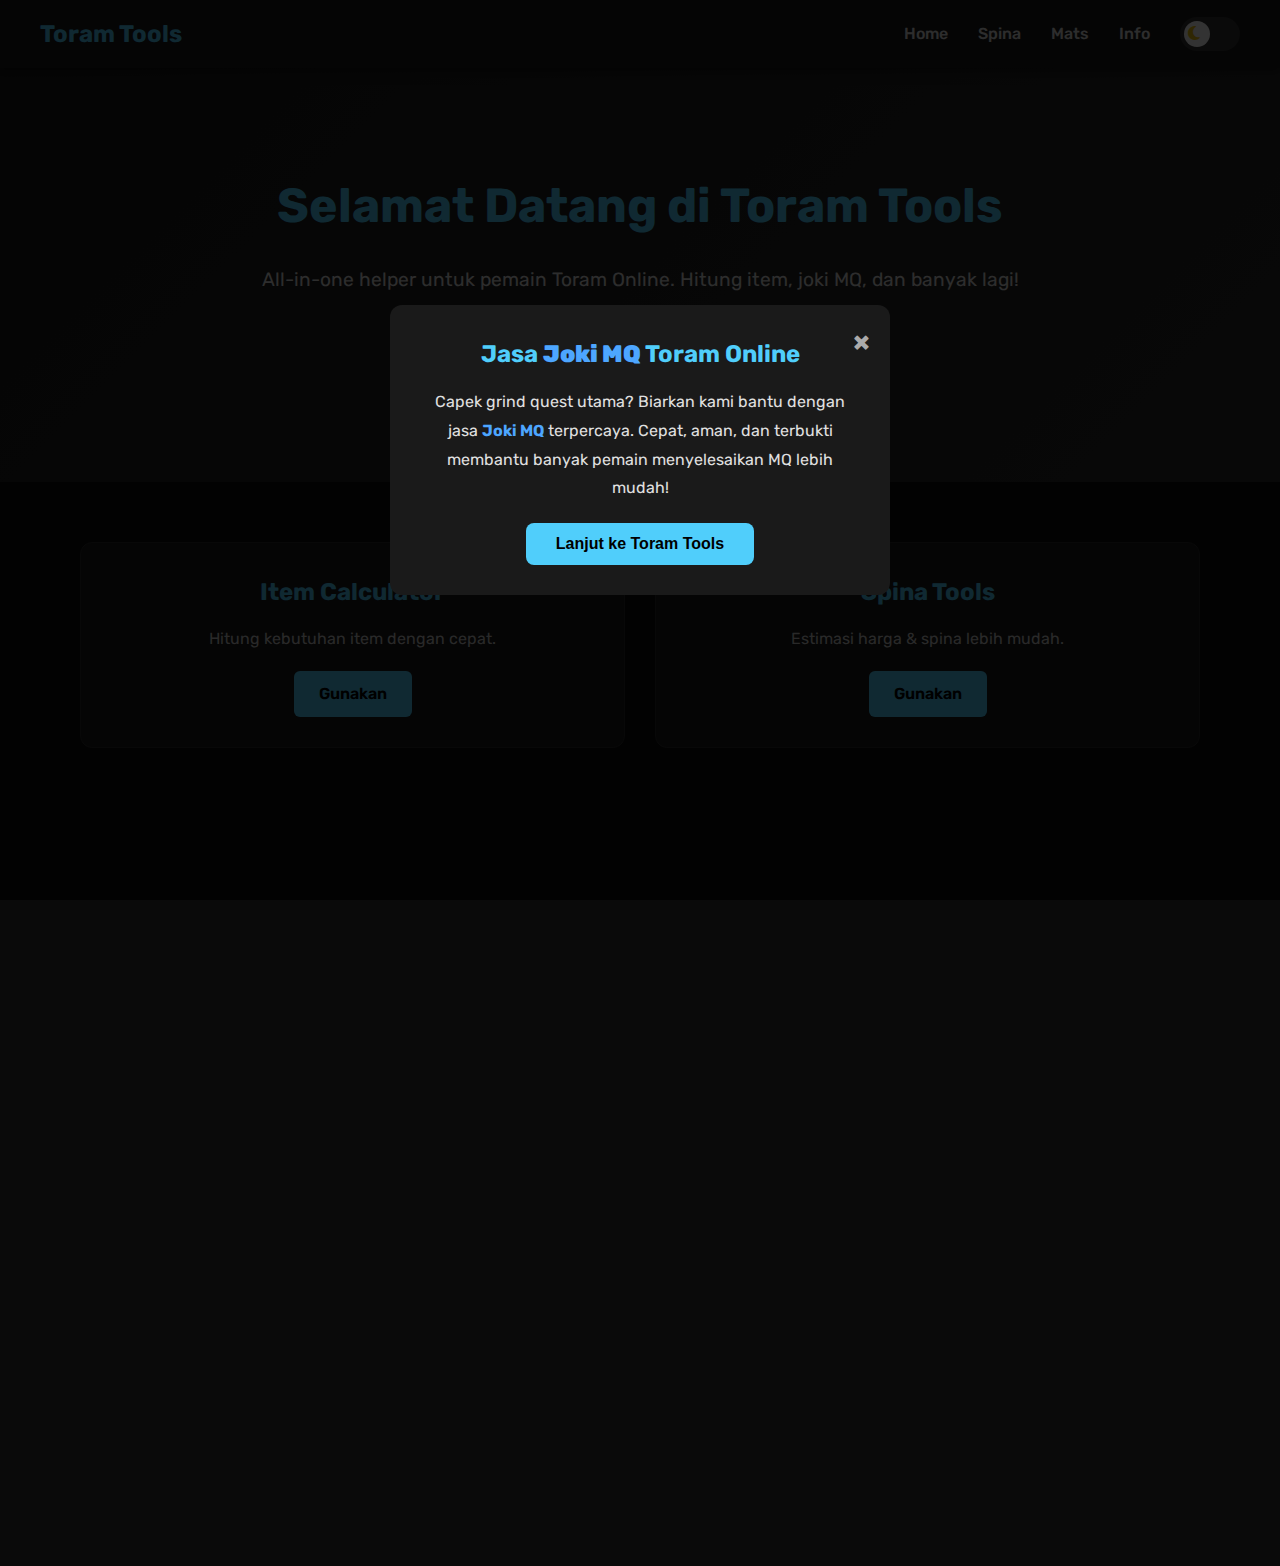
<file: index.html>
<!DOCTYPE html>
<html lang="id">
<head>
  <meta charset="UTF-8">
  <meta name="viewport" content="width=device-width, initial-scale=1.0">
  <title>Toram Tools - Homepage</title>
  <link rel="stylesheet" href="https://cdnjs.cloudflare.com/ajax/libs/font-awesome/6.5.0/css/all.min.css">
  <style>
    * {
      margin: 0;
      padding: 0;
      box-sizing: border-box;
    }

    body {
      font-family: 'Rubik', 'Segoe UI', sans-serif;
      background-color: #0a0a0a;
      color: #e0e0e0;
      transition: background-color 0.4s, color 0.4s;
      line-height: 1.6;
    }

    body.light-mode {
      background-color: #f5f5f5;
      color: #222;
    }

    /* Toggle Switch */
    .theme-toggle {
      display: flex;
      align-items: center;
    }

    .switch {
      position: relative;
      display: inline-block;
      width: 60px;
      height: 34px;
    }

    .switch input {
      opacity: 0;
      width: 0;
      height: 0;
    }

    .slider {
      position: absolute;
      cursor: pointer;
      top: 0;
      left: 0;
      right: 0;
      bottom: 0;
      background-color: #333;
      transition: 0.4s;
      border-radius: 34px;
    }

    .slider:before {
      position: absolute;
      content: "";
      height: 26px;
      width: 26px;
      left: 4px;
      bottom: 4px;
      background-color: white;
      transition: 0.4s;
      border-radius: 50%;
    }

    input:checked + .slider {
      background-color: #50cefb;
    }

    input:checked + .slider:before {
      transform: translateX(26px);
    }

    .slider i {
      position: absolute;
      top: 8px;
      font-size: 16px;
      transition: 0.4s;
    }

    .slider .fa-moon {
      left: 8px;
      color: #f1c40f;
    }

    .slider .fa-sun {
      right: 8px;
      color: #f39c12;
      opacity: 0;
    }

    input:checked + .slider .fa-moon {
      opacity: 0;
    }

    input:checked + .slider .fa-sun {
      opacity: 1;
    }

    /* Popup */
    .popup {
      display: flex;
      position: fixed;
      z-index: 999;
      left: 0;
      top: 0;
      width: 100%;
      height: 100%;
      background-color: rgba(0,0,0,0.8);
      justify-content: center;
      align-items: center;
    }

    .popup-content {
      background-color: #1a1a1a;
      padding: 30px;
      border-radius: 12px;
      max-width: 500px;
      text-align: center;
      position: relative;
      animation: slideDown 0.5s ease;
    }

    body.light-mode .popup-content {
      background-color: #fff;
      color: #222;
    }

    @keyframes slideDown {
      from { opacity: 0; transform: translateY(-50px); }
      to { opacity: 1; transform: translateY(0); }
    }

    .popup-content h2 {
      margin-bottom: 15px;
      color: #50cefb;
    }

    .popup-content p {
      margin-bottom: 20px;
      line-height: 1.8;
    }

    .close {
      position: absolute;
      top: 15px;
      right: 20px;
      font-size: 28px;
      font-weight: bold;
      color: #aaa;
      cursor: pointer;
      transition: 0.3s;
    }

    .close:hover {
      color: #fff;
    }

    body.light-mode .close:hover {
      color: #000;
    }

    .popup-content button {
      padding: 12px 30px;
      background-color: #50cefb;
      color: #000;
      border: none;
      border-radius: 8px;
      cursor: pointer;
      font-size: 1rem;
      font-weight: 600;
      transition: 0.3s;
    }

    .popup-content button:hover {
      background-color: #41b2fb;
    }

    /* Navbar */
    nav {
      background-color: #1a1a1a;
      padding: 15px 40px;
      display: flex;
      justify-content: space-between;
      align-items: center;
      box-shadow: 0 2px 10px rgba(0,0,0,0.5);
      position: relative;
    }

    body.light-mode nav {
      background-color: #fff;
      box-shadow: 0 2px 10px rgba(0,0,0,0.1);
    }

    nav .logo {
      font-size: 1.5rem;
      font-weight: bold;
      color: #50cefb;
    }

    .nav-right {
      display: flex;
      align-items: center;
      gap: 30px;
    }

    /* Hamburger Menu */
    .hamburger {
      display: none;
      flex-direction: column;
      cursor: pointer;
      gap: 5px;
    }

    .hamburger span {
      width: 25px;
      height: 3px;
      background-color: #50cefb;
      transition: 0.3s;
      border-radius: 2px;
    }

    nav ul {
      list-style: none;
      display: flex;
      gap: 30px;
    }

    nav ul li a {
      text-decoration: none;
      color: #e0e0e0;
      font-weight: 500;
      transition: 0.3s;
    }

    body.light-mode nav ul li a {
      color: #222;
    }

    nav ul li a:hover {
      color: #50cefb;
    }

    /* Hero */
    .hero {
      text-align: center;
      padding: 100px 20px;
      background: linear-gradient(135deg, #1a1a1a 0%, #2a2a2a 100%);
    }

    body.light-mode .hero {
      background: linear-gradient(135deg, #e3f2fd 0%, #bbdefb 100%);
    }

    .hero h1 {
      font-size: 3rem;
      margin-bottom: 20px;
      color: #50cefb;
      animation: fadeInUp 0.8s ease;
    }

    .hero p {
      font-size: 1.2rem;
      margin-bottom: 30px;
      animation: fadeInUp 1s ease;
    }

    .hero a {
      padding: 15px 40px;
      background-color: #50cefb;
      color: #000;
      text-decoration: none;
      border-radius: 8px;
      font-weight: 600;
      transition: 0.3s;
      display: inline-block;
      animation: fadeInUp 1.2s ease;
    }

    .hero a:hover {
      background-color: #41b2fb;
      transform: translateY(-3px);
    }

    @keyframes fadeInUp {
      from { opacity: 0; transform: translateY(30px); }
      to { opacity: 1; transform: translateY(0); }
    }

    /* Features */
    .features {
      display: grid;
      grid-template-columns: repeat(auto-fit, minmax(280px, 1fr));
      gap: 30px;
      padding: 60px 40px;
      max-width: 1200px;
      margin: auto;
    }

    .card {
      background-color: #1a1a1a;
      padding: 30px;
      border-radius: 12px;
      text-align: center;
      transition: 0.4s;
      opacity: 0;
      transform: translateY(30px);
      border: 1px solid #2a2a2a;
    }

    body.light-mode .card {
      background-color: #fff;
      border: 1px solid #ddd;
      box-shadow: 0 4px 15px rgba(0,0,0,0.1);
    }

    .card.active {
      opacity: 1;
      transform: translateY(0);
    }

    .card:hover {
      transform: translateY(-10px);
      box-shadow: 0 10px 30px rgba(80, 206, 251, 0.3);
    }

    .card h3 {
      color: #50cefb;
      margin-bottom: 15px;
      font-size: 1.5rem;
    }

    .card p {
      margin-bottom: 20px;
      color: #ccc;
    }

    body.light-mode .card p {
      color: #555;
    }

    .card a {
      padding: 10px 25px;
      background-color: #50cefb;
      color: #000;
      text-decoration: none;
      border-radius: 6px;
      font-weight: 600;
      transition: 0.3s;
      display: inline-block;
    }

    .card a:hover {
      background-color: #41b2fb;
    }

    /* Panduan */
    .panduan {
      background-color: #1a1a1a;
      padding: 50px 40px;
      text-align: center;
      margin: 40px auto;
      max-width: 1200px;
      border-radius: 12px;
      opacity: 0;
      transform: translateY(30px);
      transition: 0.6s;
    }

    body.light-mode .panduan {
      background-color: #fff;
      box-shadow: 0 4px 15px rgba(0,0,0,0.1);
    }

    .panduan.active {
      opacity: 1;
      transform: translateY(0);
    }

    .panduan h2 {
      color: #50cefb;
      margin-bottom: 15px;
      font-size: 2rem;
    }

    .panduan p {
      font-size: 1.1rem;
      color: #ccc;
    }

    body.light-mode .panduan p {
      color: #555;
    }

    /* About */
    .about {
      padding: 60px 40px;
      max-width: 1200px;
      margin: auto;
      text-align: center;
      opacity: 0;
      transform: translateY(30px);
      transition: 0.6s;
    }

    .about.active {
      opacity: 1;
      transform: translateY(0);
    }

    .about h2 {
      color: #50cefb;
      margin-bottom: 20px;
      font-size: 2rem;
    }

    .about p {
      font-size: 1.1rem;
      line-height: 1.8;
      color: #ccc;
    }

    body.light-mode .about p {
      color: #555;
    }

    /* Footer */
    footer {
      background-color: #1a1a1a;
      padding: 30px 40px;
      text-align: center;
      margin-top: 60px;
      opacity: 0;
      transform: translateY(30px);
      transition: 0.6s;
    }

    body.light-mode footer {
      background-color: #fff;
      border-top: 1px solid #ddd;
    }

    footer.active {
      opacity: 1;
      transform: translateY(0);
    }

    footer p {
      margin-bottom: 15px;
      color: #ccc;
    }

    body.light-mode footer p {
      color: #555;
    }

    .socials {
      display: flex;
      gap: 20px;
      justify-content: center;
    }

    .socials a {
      color: #50cefb;
      font-size: 1.5rem;
      transition: 0.3s;
    }

    .socials a:hover {
      color: #41b2fb;
      transform: scale(1.2);
    }

    /* Responsive */
    @media (max-width: 768px) {
      .nav-right {
        gap: 15px;
      }

      .hamburger {
        display: flex;
      }

      nav ul {
        position: fixed;
        top: 65px;
        right: 10px;
        background-color: #1a1a1a;
        flex-direction: column;
        width: 200px;
        padding: 20px;
        gap: 15px;
        box-shadow: 0 4px 10px rgba(0,0,0,0.5);
        border-radius: 8px;
        transform: translateX(120%);
        transition: transform 0.3s ease;
        z-index: 998;
      }

      body.light-mode nav ul {
        background-color: #fff;
        box-shadow: 0 4px 10px rgba(0,0,0,0.1);
      }

      nav ul.active {
        transform: translateX(0);
      }

      .hamburger.active span:nth-child(1) {
        transform: rotate(45deg) translate(8px, 8px);
      }

      .hamburger.active span:nth-child(2) {
        opacity: 0;
      }

      .hamburger.active span:nth-child(3) {
        transform: rotate(-45deg) translate(8px, -8px);
      }

      .hero h1 {
        font-size: 2rem;
      }

      .hero p {
        font-size: 1rem;
      }

      .features {
        padding: 40px 20px;
      }
    }
  </style>
  <link href="https://fonts.googleapis.com/css2?family=Rubik:wght@400;500;600&display=swap" rel="stylesheet">
</head>
<body>

  <!-- Popup iklan -->
  <div class="popup" id="popup">
    <div class="popup-content">
      <span class="close" onclick="closePopup()">&times;</span>
      <h2>Jasa <b><a href="joki.html" style="color:#4da6ff; text-decoration:none;">Joki MQ</a></b> Toram Online</h2>
      <p>
        Capek grind quest utama? Biarkan kami bantu dengan jasa 
        <b><a href="joki.html" style="color:#4da6ff; text-decoration:none;">Joki MQ</a></b> terpercaya. Cepat, aman, dan terbukti membantu 
        banyak pemain menyelesaikan MQ lebih mudah!
      </p>
      <button onclick="closePopup()">Lanjut ke Toram Tools</button>
    </div>
  </div>

  <!-- Navbar -->
  <nav>
    <div class="logo">Toram Tools</div>
    <div class="nav-right">
      <ul id="navMenu">
        <li><a href="index.html">Home</a></li>
        <li><a href="spina.html">Spina</a></li>
        <li><a href="mats.html">Mats</a></li>
        <li><a href="ingfo.html">Info</a></li>
      </ul>
      <div class="theme-toggle">
        <label class="switch">
          <input type="checkbox" id="themeToggle">
          <span class="slider">
            <i class="fas fa-moon"></i>
            <i class="fas fa-sun"></i>
          </span>
        </label>
      </div>
      <div class="hamburger" id="hamburger">
        <span></span>
        <span></span>
        <span></span>
      </div>
    </div>
  </nav>

  <!-- Hero -->
  <section class="hero">
    <h1>Selamat Datang di Toram Tools</h1>
    <p>All-in-one helper untuk pemain Toram Online. Hitung item, joki MQ, dan banyak lagi!</p>
    <a href="spina.html">Mulai Sekarang</a>
  </section>

  <!-- Features -->
  <section class="features">
    <div class="card">
      <h3>Item Calculator</h3>
      <p>Hitung kebutuhan item dengan cepat.</p>
      <a href="mats.html">Gunakan</a>
    </div>
    <div class="card">
      <h3>Spina Tools</h3>
      <p>Estimasi harga & spina lebih mudah.</p>
      <a href="spina.html">Gunakan</a>
    </div>
  </section>

  <!-- Panduan Lengkap -->
  <section class="panduan">
    <h2>Panduan Lengkap</h2>
    <p>Temukan panduan lengkap tentang bahan MQ, buff, dan leveling guide di halaman <a href="panduan.html" style="color:#4da6ff;">Panduan Lengkap</a>.</p>
  </section>

  <!-- About -->
  <section class="about">
    <h2>Tentang Project</h2>
    <p>
      Toram Tools dibuat untuk memudahkan para pemain Toram Online 
      dalam menghitung item, mengelola quest, hingga membantu kebutuhan spina.
    </p>
  </section>

  <!-- Footer -->
  <footer>
    <p>&copy; 2025 Toram Tools. All rights reserved. | Developed by Zura</p>
    <div class="socials">
       <a href="https://www.instagram.com/zuraofc_?igsh=MXhkdHh0Z2MwMmE1ag==" title="Instagram"><i class="fab fa-instagram"></i></a>
        <a href="https://whatsapp.com/channel/0029VaFqhZ06GcGB1H7hYr2F" target="_blank" title="WhatsApp"><i class="fab fa-whatsapp"></i></a>
        <a href="https://youtube.com/@zuraofc?si=9QGtDrjD6popstUE" title="YouTube"><i class="fab fa-youtube"></i></a>
    </div>
  </footer>

  <script>
    // Theme Toggle
    const themeToggle = document.getElementById('themeToggle');
    const body = document.body;

    // Load saved theme
    const savedTheme = localStorage.getItem('theme') || 'dark';
    if (savedTheme === 'light') {
      body.classList.add('light-mode');
      themeToggle.checked = true;
    }

    // Toggle theme
    themeToggle.addEventListener('change', () => {
      if (themeToggle.checked) {
        body.classList.add('light-mode');
        localStorage.setItem('theme', 'light');
      } else {
        body.classList.remove('light-mode');
        localStorage.setItem('theme', 'dark');
      }
    });

    // Hamburger Menu
    const hamburger = document.getElementById('hamburger');
    const navMenu = document.getElementById('navMenu');

    hamburger.addEventListener('click', () => {
      hamburger.classList.toggle('active');
      navMenu.classList.toggle('active');
    });

    // Close menu when clicking menu item
    document.querySelectorAll('#navMenu a').forEach(link => {
      link.addEventListener('click', () => {
        hamburger.classList.remove('active');
        navMenu.classList.remove('active');
      });
    });

    // Close popup
    function closePopup() {
      document.getElementById("popup").style.display = "none";
    }

    // Scroll reveal
    const revealElements = document.querySelectorAll(".card, .about, footer, .hero, .panduan");
    const observer = new IntersectionObserver((entries) => {
      entries.forEach(entry => {
        if(entry.isIntersecting) entry.target.classList.add("active");
      });
    }, {threshold:0.2});
    revealElements.forEach(el => observer.observe(el));
  </script>

</body>
  </html>
</file>
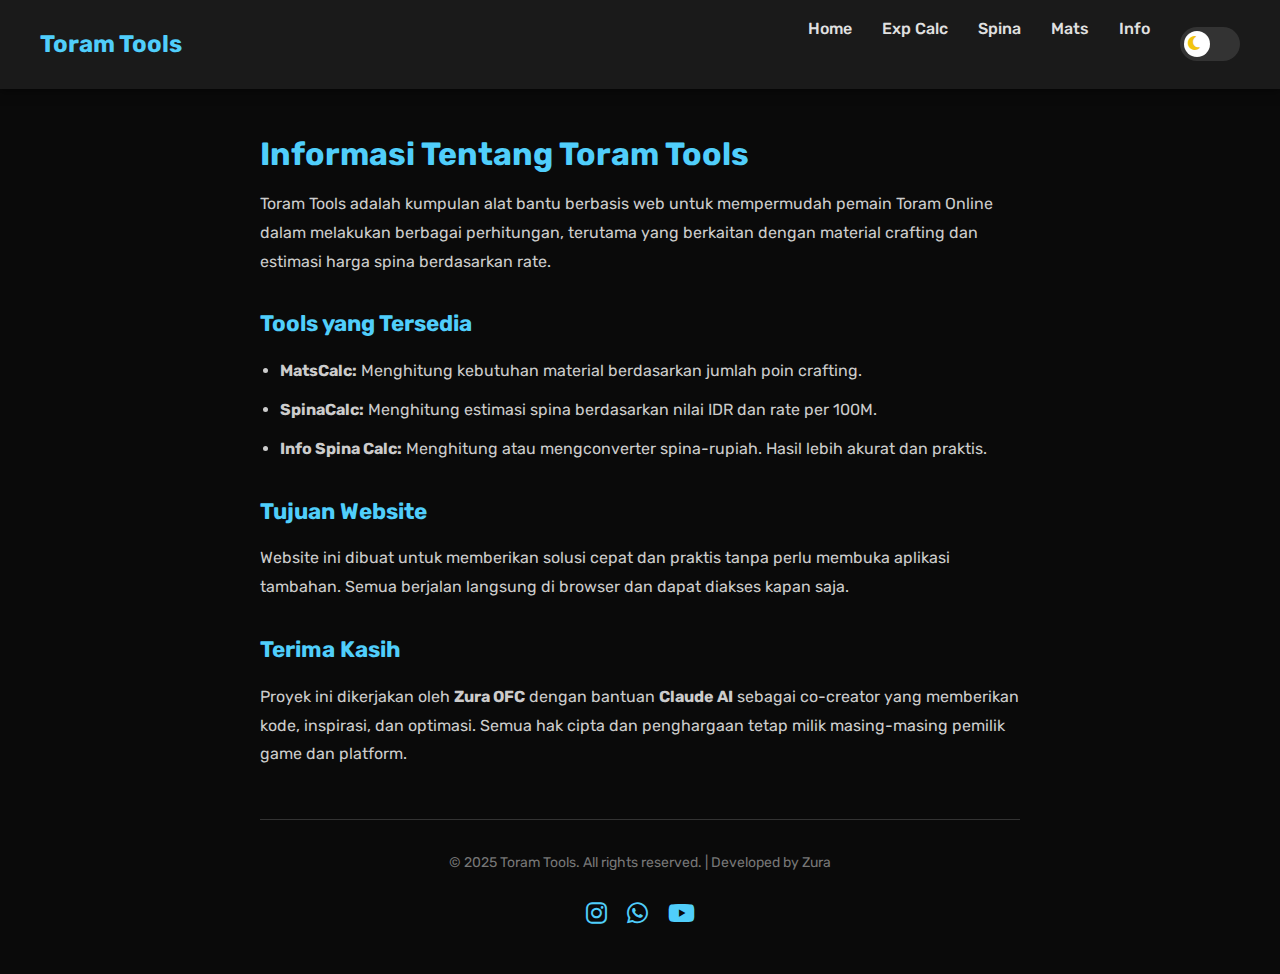
<file: info.html>
<!DOCTYPE html>
<html lang="id">
<head>
  <meta charset="UTF-8" />
  <meta name="viewport" content="width=device-width, initial-scale=1.0" />
  <title>Info - Toram Tools</title>
  <link rel="stylesheet" href="https://cdnjs.cloudflare.com/ajax/libs/font-awesome/6.5.0/css/all.min.css">
  <link href="https://fonts.googleapis.com/css2?family=Rubik:wght@400;500;600&display=swap" rel="stylesheet">
  <style>
    * {
      margin: 0;
      padding: 0;
      box-sizing: border-box;
    }

    body {
      font-family: 'Rubik', 'Segoe UI', sans-serif;
      background-color: #0a0a0a;
      color: #e0e0e0;
      transition: background-color 0.4s, color 0.4s;
      line-height: 1.6;
    }

    body.light-mode {
      background-color: #f5f5f5;
      color: #222;
    }

    /* Navbar */
    nav {
      background-color: #1a1a1a;
      padding: 15px 40px;
      display: flex;
      justify-content: space-between;
      align-items: center;
      box-shadow: 0 2px 10px rgba(0,0,0,0.5);
      position: relative;
    }

    body.light-mode nav {
      background-color: #fff;
      box-shadow: 0 2px 10px rgba(0,0,0,0.1);
    }

    nav .logo {
      font-size: 1.5rem;
      font-weight: bold;
      color: #50cefb;
    }

    .nav-right {
      display: flex;
      align-items: center;
      gap: 30px;
    }

    /* Toggle Switch */
    .theme-toggle {
      display: flex;
      align-items: center;
    }

    .switch {
      position: relative;
      display: inline-block;
      width: 60px;
      height: 34px;
    }

    .switch input {
      opacity: 0;
      width: 0;
      height: 0;
    }

    .slider {
      position: absolute;
      cursor: pointer;
      top: 0;
      left: 0;
      right: 0;
      bottom: 0;
      background-color: #333;
      transition: 0.4s;
      border-radius: 34px;
    }

    .slider:before {
      position: absolute;
      content: "";
      height: 26px;
      width: 26px;
      left: 4px;
      bottom: 4px;
      background-color: white;
      transition: 0.4s;
      border-radius: 50%;
    }

    input:checked + .slider {
      background-color: #50cefb;
    }

    input:checked + .slider:before {
      transform: translateX(26px);
    }

    .slider i {
      position: absolute;
      top: 8px;
      font-size: 16px;
      transition: 0.4s;
    }

    .slider .fa-moon {
      left: 8px;
      color: #f1c40f;
    }

    .slider .fa-sun {
      right: 8px;
      color: #f39c12;
      opacity: 0;
    }

    input:checked + .slider .fa-moon {
      opacity: 0;
    }

    input:checked + .slider .fa-sun {
      opacity: 1;
    }

    /* Hamburger Menu */
    .hamburger {
      display: none;
      flex-direction: column;
      cursor: pointer;
      gap: 5px;
    }

    .hamburger span {
      width: 25px;
      height: 3px;
      background-color: #50cefb;
      transition: 0.3s;
      border-radius: 2px;
    }

    nav ul {
      list-style: none;
      display: flex;
      gap: 30px;
    }

    nav ul li a {
      text-decoration: none;
      color: #e0e0e0;
      font-weight: 500;
      transition: 0.3s;
    }

    body.light-mode nav ul li a {
      color: #222;
    }

    nav ul li a:hover {
      color: #50cefb;
    }

    /* Container */
    .container {
      max-width: 800px;
      margin: 0 auto;
      padding: 40px 20px;
      animation: fadeSlideUp 0.7s ease-out;
    }

    h1 {
      font-size: 2rem;
      color: #50cefb;
      margin-bottom: 10px;
    }

    h2 {
      font-size: 1.4rem;
      margin-top: 30px;
      color: #50cefb;
      margin-bottom: 15px;
    }

    body.light-mode h2 {
      color: #0288d1;
    }

    p {
      color: #ccc;
      line-height: 1.8;
      margin-bottom: 15px;
    }

    body.light-mode p {
      color: #555;
    }

    ul {
      padding-left: 20px;
      margin-bottom: 20px;
    }

    li {
      margin-bottom: 10px;
      color: #ccc;
      line-height: 1.8;
    }

    body.light-mode li {
      color: #555;
    }

    .credit {
      margin-top: 50px;
      padding-top: 30px;
      border-top: 1px solid #333;
      font-size: 14px;
      color: #777;
      text-align: center;
    }

    body.light-mode .credit {
      border-top: 1px solid #ddd;
    }

    .credit p {
      margin-bottom: 15px;
      color: #777;
    }

    .credit a {
      color: #50cefb;
      text-decoration: none;
      transition: 0.3s;
    }

    .credit a:hover {
      color: #41b2fb;
    }

    .socials {
      display: flex;
      gap: 20px;
      justify-content: center;
      margin-top: 20px;
    }

    .socials a {
      color: #50cefb;
      font-size: 1.5rem;
      transition: 0.3s;
    }

    .socials a:hover {
      color: #41b2fb;
      transform: scale(1.2);
    }

    @keyframes fadeSlideUp {
      from {
        opacity: 0;
        transform: translateY(20px);
      }
      to {
        opacity: 1;
        transform: translateY(0);
      }
    }

    /* Responsive */
    @media (max-width: 768px) {
      .nav-right {
        gap: 15px;
      }

      .hamburger {
        display: flex;
      }

      nav ul {
        position: fixed;
        top: 65px;
        right: 10px;
        background-color: #1a1a1a;
        flex-direction: column;
        width: 200px;
        padding: 20px;
        gap: 15px;
        box-shadow: 0 4px 10px rgba(0,0,0,0.5);
        border-radius: 8px;
        transform: translateX(120%);
        transition: transform 0.3s ease;
        z-index: 998;
      }

      body.light-mode nav ul {
        background-color: #fff;
        box-shadow: 0 4px 10px rgba(0,0,0,0.1);
      }

      nav ul.active {
        transform: translateX(0);
      }

      .hamburger.active span:nth-child(1) {
        transform: rotate(45deg) translate(8px, 8px);
      }

      .hamburger.active span:nth-child(2) {
        opacity: 0;
      }

      .hamburger.active span:nth-child(3) {
        transform: rotate(-45deg) translate(8px, -8px);
      }

      h1 {
        font-size: 1.6rem;
      }

      .container {
        padding: 30px 15px;
      }
    }
  </style>
</head>
<body>

  <!-- Navbar -->
  <nav>
    <div class="logo">Toram Tools</div>
    <div class="nav-right">
      <ul id="navMenu">
        <li><a href="index.html">Home</a></li>
        <li><a href="xp.html">Exp Calc</a></li>
        <li><a href="spina.html">Spina</a></li>
        <li><a href="mats.html">Mats</a></li>
        <li><a href="info.html">Info</a></li>
      </ul>
      <div class="theme-toggle">
        <label class="switch">
          <input type="checkbox" id="themeToggle">
          <span class="slider">
            <i class="fas fa-moon"></i>
            <i class="fas fa-sun"></i>
          </span>
        </label>
      </div>
      <div class="hamburger" id="hamburger">
        <span></span>
        <span></span>
        <span></span>
      </div>
    </div>
  </nav>

  <!-- Content -->
  <div class="container">
    <h1>Informasi Tentang Toram Tools</h1>
    <p>
      Toram Tools adalah kumpulan alat bantu berbasis web untuk mempermudah pemain Toram Online dalam melakukan berbagai perhitungan, terutama yang berkaitan dengan material crafting dan estimasi harga spina berdasarkan rate.
    </p>

    <h2 id="tools">Tools yang Tersedia</h2>
    <ul>
      <li><strong>MatsCalc:</strong> Menghitung kebutuhan material berdasarkan jumlah poin crafting.</li>
      <li><strong>SpinaCalc:</strong> Menghitung estimasi spina berdasarkan nilai IDR dan rate per 100M.</li>
      <li><strong>Info Spina Calc:</strong> Menghitung atau mengconverter spina-rupiah. Hasil lebih akurat dan praktis.</li>
    </ul>

    <h2>Tujuan Website</h2>
    <p>
      Website ini dibuat untuk memberikan solusi cepat dan praktis tanpa perlu membuka aplikasi tambahan. Semua berjalan langsung di browser dan dapat diakses kapan saja.
    </p>

    <h2>Terima Kasih</h2>
    <p>
      Proyek ini dikerjakan oleh <strong>Zura OFC</strong> dengan bantuan <strong>Claude AI</strong> sebagai co-creator yang memberikan kode, inspirasi, dan optimasi. Semua hak cipta dan penghargaan tetap milik masing-masing pemilik game dan platform.
    </p>

    <div class="credit">
      <p>&copy; 2025 Toram Tools. All rights reserved. | Developed by Zura</p>
      <div class="socials">
        <a href="https://www.instagram.com/zuraofc_?igsh=MXhkdHh0Z2MwMmE1ag==" title="Instagram"><i class="fab fa-instagram"></i></a>
        <a href="https://whatsapp.com/channel/0029VaFqhZ06GcGB1H7hYr2F" target="_blank" title="WhatsApp"><i class="fab fa-whatsapp"></i></a>
        <a href="https://youtube.com/@zuraofc?si=9QGtDrjD6popstUE" title="YouTube"><i class="fab fa-youtube"></i></a>
      </div>
    </div>
  </div>

  <script>
    // Theme Toggle
    const themeToggle = document.getElementById('themeToggle');
    const body = document.body;

    // Load saved theme - default is dark
    const savedTheme = localStorage.getItem('theme') || 'dark';
    if (savedTheme === 'light') {
      body.classList.add('light-mode');
      themeToggle.checked = true;
    }

    // Toggle theme
    themeToggle.addEventListener('change', () => {
      if (themeToggle.checked) {
        body.classList.add('light-mode');
        localStorage.setItem('theme', 'light');
      } else {
        body.classList.remove('light-mode');
        localStorage.setItem('theme', 'dark');
      }
    });

    // Hamburger Menu
    const hamburger = document.getElementById('hamburger');
    const navMenu = document.getElementById('navMenu');

    hamburger.addEventListener('click', () => {
      hamburger.classList.toggle('active');
      navMenu.classList.toggle('active');
    });

    // Close menu when clicking menu item
    document.querySelectorAll('#navMenu a').forEach(link => {
      link.addEventListener('click', () => {
        hamburger.classList.remove('active');
        navMenu.classList.remove('active');
      });
    });
  </script>

</body>
  </html>
</file>
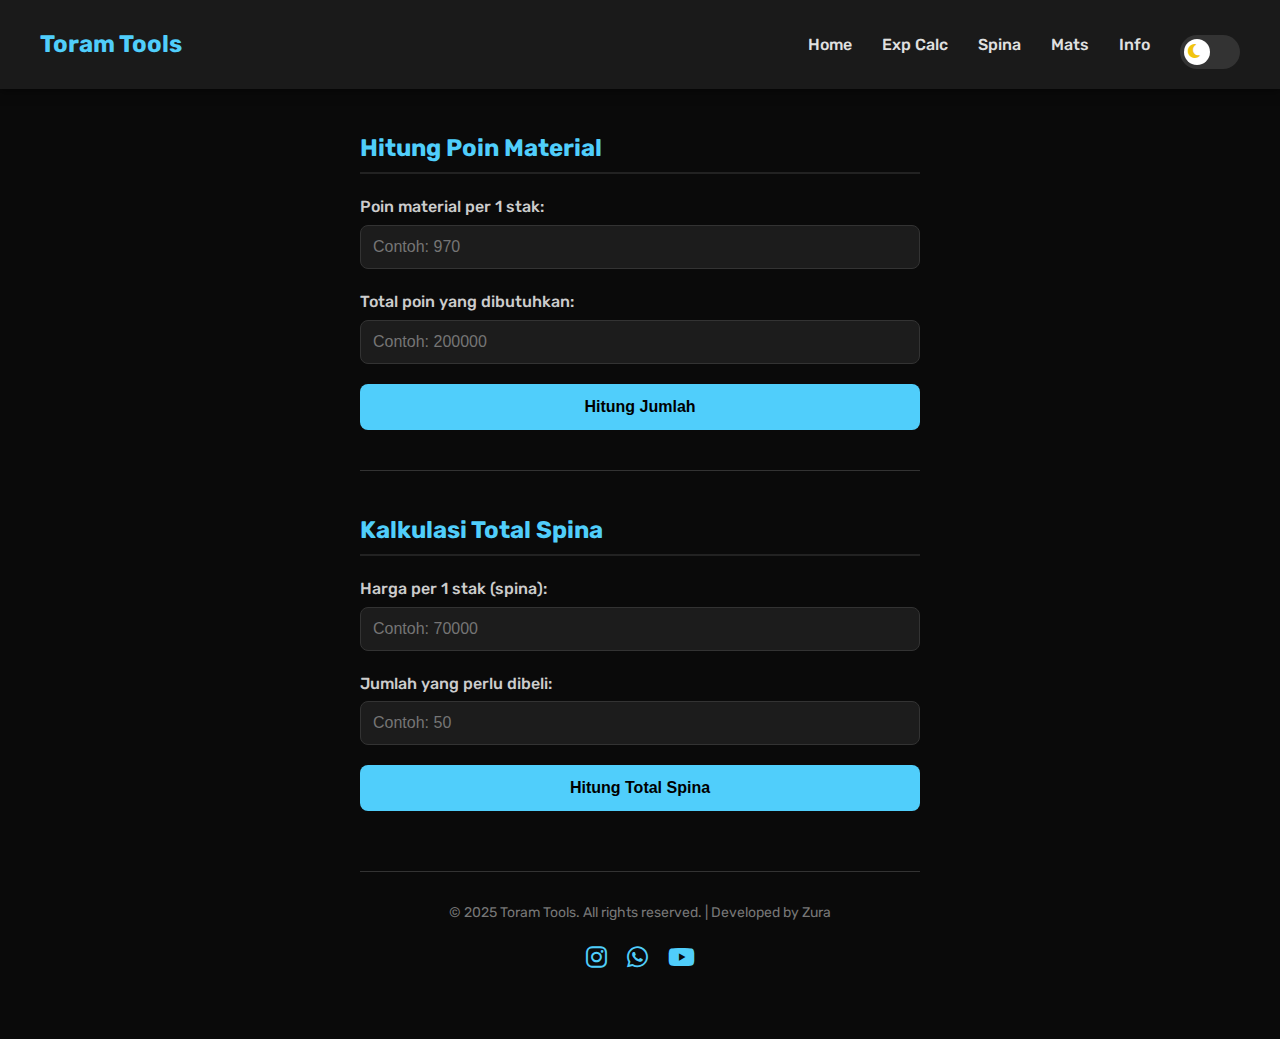
<file: mats.html>
</body>
</html>
<!DOCTYPE html>
<html lang="id">
<head>
  <meta charset="UTF-8">
  <meta name="viewport" content="width=device-width, initial-scale=1">
  <title>Item Calculator - Toram Tools</title>
  <link rel="stylesheet" href="https://cdnjs.cloudflare.com/ajax/libs/font-awesome/6.5.0/css/all.min.css">
  <link href="https://fonts.googleapis.com/css2?family=Rubik:wght@400;500;600&display=swap" rel="stylesheet">
  <style>
    * {
      margin: 0;
      padding: 0;
      box-sizing: border-box;
    }

    body {
      font-family: 'Rubik', 'Segoe UI', sans-serif;
      background-color: #0a0a0a;
      color: #e0e0e0;
      transition: background-color 0.4s, color 0.4s;
      line-height: 1.6;
    }

    body.light-mode {
      background-color: #f5f5f5;
      color: #222;
    }

    /* Navbar */
    nav {
      background-color: #1a1a1a;
      padding: 15px 40px;
      display: flex;
      justify-content: space-between;
      align-items: center;
      box-shadow: 0 2px 10px rgba(0,0,0,0.5);
      position: relative;
    }

    body.light-mode nav {
      background-color: #fff;
      box-shadow: 0 2px 10px rgba(0,0,0,0.1);
    }

    nav .logo {
      font-size: 1.5rem;
      font-weight: bold;
      color: #50cefb;
    }

    .nav-right {
      display: flex;
      align-items: center;
      gap: 30px;
    }

    /* Toggle Switch */
    .theme-toggle {
      display: flex;
      align-items: center;
    }

    .switch {
      position: relative;
      display: inline-block;
      width: 60px;
      height: 34px;
    }

    .switch input {
      opacity: 0;
      width: 0;
      height: 0;
    }

    .slider {
      position: absolute;
      cursor: pointer;
      top: 0;
      left: 0;
      right: 0;
      bottom: 0;
      background-color: #333;
      transition: 0.4s;
      border-radius: 34px;
    }

    .slider:before {
      position: absolute;
      content: "";
      height: 26px;
      width: 26px;
      left: 4px;
      bottom: 4px;
      background-color: white;
      transition: 0.4s;
      border-radius: 50%;
    }

    input:checked + .slider {
      background-color: #50cefb;
    }

    input:checked + .slider:before {
      transform: translateX(26px);
    }

    .slider i {
      position: absolute;
      top: 8px;
      font-size: 16px;
      transition: 0.4s;
    }

    .slider .fa-moon {
      left: 8px;
      color: #f1c40f;
    }

    .slider .fa-sun {
      right: 8px;
      color: #f39c12;
      opacity: 0;
    }

    input:checked + .slider .fa-moon {
      opacity: 0;
    }

    input:checked + .slider .fa-sun {
      opacity: 1;
    }

    /* Hamburger Menu */
    .hamburger {
      display: none;
      flex-direction: column;
      cursor: pointer;
      gap: 5px;
    }

    .hamburger span {
      width: 25px;
      height: 3px;
      background-color: #50cefb;
      transition: 0.3s;
      border-radius: 2px;
    }

    nav ul {
      list-style: none;
      display: flex;
      gap: 30px;
    }

    nav ul li a {
      text-decoration: none;
      color: #e0e0e0;
      font-weight: 500;
      transition: 0.3s;
    }

    body.light-mode nav ul li a {
      color: #222;
    }

    nav ul li a:hover {
      color: #50cefb;
    }

    /* Container */
    .container {
      max-width: 600px;
      margin: 40px auto;
      padding: 0 20px;
      animation: fadeSlideUp 0.7s ease-out;
    }

    @keyframes fadeSlideUp {
      from {
        opacity: 0;
        transform: translateY(20px);
      }
      to {
        opacity: 1;
        transform: translateY(0);
      }
    }

    h2 {
      font-size: 1.5em;
      margin-bottom: 10px;
      color: #50cefb;
      border-bottom: 2px solid #222;
      padding-bottom: 5px;
    }

    body.light-mode h2 {
      border-bottom: 2px solid #ddd;
    }

    label {
      display: block;
      margin: 20px 0 5px;
      font-weight: 500;
      color: #ccc;
    }

    body.light-mode label {
      color: #555;
    }

    input {
      width: 100%;
      padding: 12px;
      font-size: 1rem;
      border: 1px solid #333;
      border-radius: 8px;
      background-color: #1c1c1c;
      color: #f0f0f0;
      transition: border 0.3s;
    }

    body.light-mode input {
      background-color: #fff;
      color: #000;
      border: 1px solid #bbb;
    }

    input:focus {
      border-color: #41b2fb;
      outline: none;
    }

    button {
      margin-top: 20px;
      padding: 14px;
      width: 100%;
      font-size: 1rem;
      font-weight: 600;
      color: #000;
      background-color: #50cefb;
      border: none;
      border-radius: 8px;
      cursor: pointer;
      transition: background 0.3s ease;
    }

    button:hover {
      background-color: #41b2fb;
      transform: translateY(-2px);
    }

    .result {
      background-color: #1a1a1a;
      padding: 16px;
      border-left: 4px solid #50cefb;
      border-radius: 6px;
      margin-top: 20px;
      font-size: 1.05rem;
      animation: fadeIn 0.4s ease;
    }

    body.light-mode .result {
      background-color: #eeeeee;
      border-left: 4px solid #41b2fb;
    }

    @keyframes fadeIn {
      from { opacity: 0; transform: translateY(10px); }
      to   { opacity: 1; transform: translateY(0); }
    }

    hr {
      border: none;
      border-top: 1px solid #333;
      margin: 40px 0;
    }

    body.light-mode hr {
      border-top: 1px solid #ddd;
    }

    /* Footer */
    .credit {
      margin-top: 60px;
      padding: 30px 20px;
      border-top: 1px solid #333;
      text-align: center;
    }

    body.light-mode .credit {
      border-top: 1px solid #ddd;
    }

    .credit p {
      font-size: 14px;
      color: #777;
      margin-bottom: 15px;
    }

    .credit a {
      color: #50cefb;
      text-decoration: none;
      transition: 0.3s;
    }

    .credit a:hover {
      color: #41b2fb;
    }

    .socials {
      display: flex;
      gap: 20px;
      justify-content: center;
      margin-top: 20px;
    }

    .socials a {
      color: #50cefb;
      font-size: 1.5rem;
      transition: 0.3s;
    }

    .socials a:hover {
      color: #41b2fb;
      transform: scale(1.2);
    }

    /* Responsive */
    @media (max-width: 768px) {
      .nav-right {
        gap: 15px;
      }

      .hamburger {
        display: flex;
      }

      nav ul {
        position: fixed;
        top: 65px;
        right: 10px;
        background-color: #1a1a1a;
        flex-direction: column;
        width: 200px;
        padding: 20px;
        gap: 15px;
        box-shadow: 0 4px 10px rgba(0,0,0,0.5);
        border-radius: 8px;
        transform: translateX(120%);
        transition: transform 0.3s ease;
        z-index: 998;
      }

      body.light-mode nav ul {
        background-color: #fff;
        box-shadow: 0 4px 10px rgba(0,0,0,0.1);
      }

      nav ul.active {
        transform: translateX(0);
      }

      .hamburger.active span:nth-child(1) {
        transform: rotate(45deg) translate(8px, 8px);
      }

      .hamburger.active span:nth-child(2) {
        opacity: 0;
      }

      .hamburger.active span:nth-child(3) {
        transform: rotate(-45deg) translate(8px, -8px);
      }

      .container {
        padding: 0 15px;
        margin: 30px auto;
      }
    }
  </style>
</head>
<body>

  <!-- Navbar -->
  <nav>
    <div class="logo">Toram Tools</div>
    <div class="nav-right">
      <ul id="navMenu">
        <li><a href="index.html">Home</a></li>
        <li><a href="xp.html">Exp Calc</a></li>
        <li><a href="spina.html">Spina</a></li>
        <li><a href="mats.html">Mats</a></li>
        <li><a href="info.html">Info</a></li>
      </ul>
      <div class="theme-toggle">
        <label class="switch">
          <input type="checkbox" id="themeToggle">
          <span class="slider">
            <i class="fas fa-moon"></i>
            <i class="fas fa-sun"></i>
          </span>
        </label>
      </div>
      <div class="hamburger" id="hamburger">
        <span></span>
        <span></span>
        <span></span>
      </div>
    </div>
  </nav>

  <!-- Content -->
  <div class="container">
    <h2>Hitung Poin Material</h2>
    <label>Poin material per 1 stak:</label>
    <input type="number" id="pointPerStack" placeholder="Contoh: 970">

    <label>Total poin yang dibutuhkan:</label>
    <input type="number" id="totalPointNeeded" placeholder="Contoh: 200000">

    <button onclick="calcStacks()">Hitung Jumlah</button>
    <div id="stackResult" class="result" style="display: none;"></div>

    <hr>

    <h2>Kalkulasi Total Spina</h2>
    <label>Harga per 1 stak (spina):</label>
    <input type="number" id="pricePerStack" placeholder="Contoh: 70000">

    <label>Jumlah yang perlu dibeli:</label>
    <input type="number" id="stacksToBuy" placeholder="Contoh: 50">

    <button onclick="calcSpina()">Hitung Total Spina</button>
    <div id="spinaResult" class="result" style="display: none;"></div>

    <!-- Footer -->
    <div class="credit">
      <p>&copy; 2025 Toram Tools. All rights reserved. | Developed by Zura</p>
      <div class="socials">
        <a href="https://www.instagram.com/zuraofc_?igsh=MXhkdHh0Z2MwMmE1ag==" title="Instagram"><i class="fab fa-instagram"></i></a>
        <a href="https://whatsapp.com/channel/0029VaFqhZ06GcGB1H7hYr2F" target="_blank" title="WhatsApp"><i class="fab fa-whatsapp"></i></a>
        <a href="https://youtube.com/@zuraofc?si=9QGtDrjD6popstUE" title="YouTube"><i class="fab fa-youtube"></i></a>
      </div>
    </div>
  </div>

  <script>
    // Theme Toggle
    const themeToggle = document.getElementById('themeToggle');
    const body = document.body;

    // Load saved theme
    const savedTheme = localStorage.getItem('theme') || 'dark';
    if (savedTheme === 'light') {
      body.classList.add('light-mode');
      themeToggle.checked = true;
    }

    // Toggle theme
    themeToggle.addEventListener('change', () => {
      if (themeToggle.checked) {
        body.classList.add('light-mode');
        localStorage.setItem('theme', 'light');
      } else {
        body.classList.remove('light-mode');
        localStorage.setItem('theme', 'dark');
      }
    });

    // Hamburger Menu
    const hamburger = document.getElementById('hamburger');
    const navMenu = document.getElementById('navMenu');

    hamburger.addEventListener('click', () => {
      hamburger.classList.toggle('active');
      navMenu.classList.toggle('active');
    });

    // Close menu when clicking menu item
    document.querySelectorAll('#navMenu a').forEach(link => {
      link.addEventListener('click', () => {
        hamburger.classList.remove('active');
        navMenu.classList.remove('active');
      });
    });

    // Calculator Functions
    function calcStacks() {
      const pointPerStack = parseFloat(document.getElementById('pointPerStack').value);
      const totalPointNeeded = parseFloat(document.getElementById('totalPointNeeded').value);

      if (!pointPerStack || !totalPointNeeded || pointPerStack <= 0) {
        alert("Isi input dengan benar yaa~");
        return;
      }

      const stacksNeeded = Math.ceil(totalPointNeeded / pointPerStack);
      const resultBox = document.getElementById('stackResult');
      resultBox.innerHTML = `<b>Jumlah yang dibutuhkan:</b> ${stacksNeeded} stak`;
      resultBox.style.display = 'block';
    }

    function calcSpina() {
      const pricePerStack = parseFloat(document.getElementById('pricePerStack').value);
      const stacksToBuy = parseFloat(document.getElementById('stacksToBuy').value);

      if (!pricePerStack || !stacksToBuy || pricePerStack <= 0) {
        alert("Isi input dengan benar yaa~");
        return;
      }

      const totalCost = pricePerStack * stacksToBuy;
      const resultBox = document.getElementById('spinaResult');
      resultBox.innerHTML = `<b>Total spina yang di butuhkan:</b> ${totalCost.toLocaleString()} spina`;
      resultBox.style.display = 'block';
    }
  </script>

</body>
    </html>
</file>
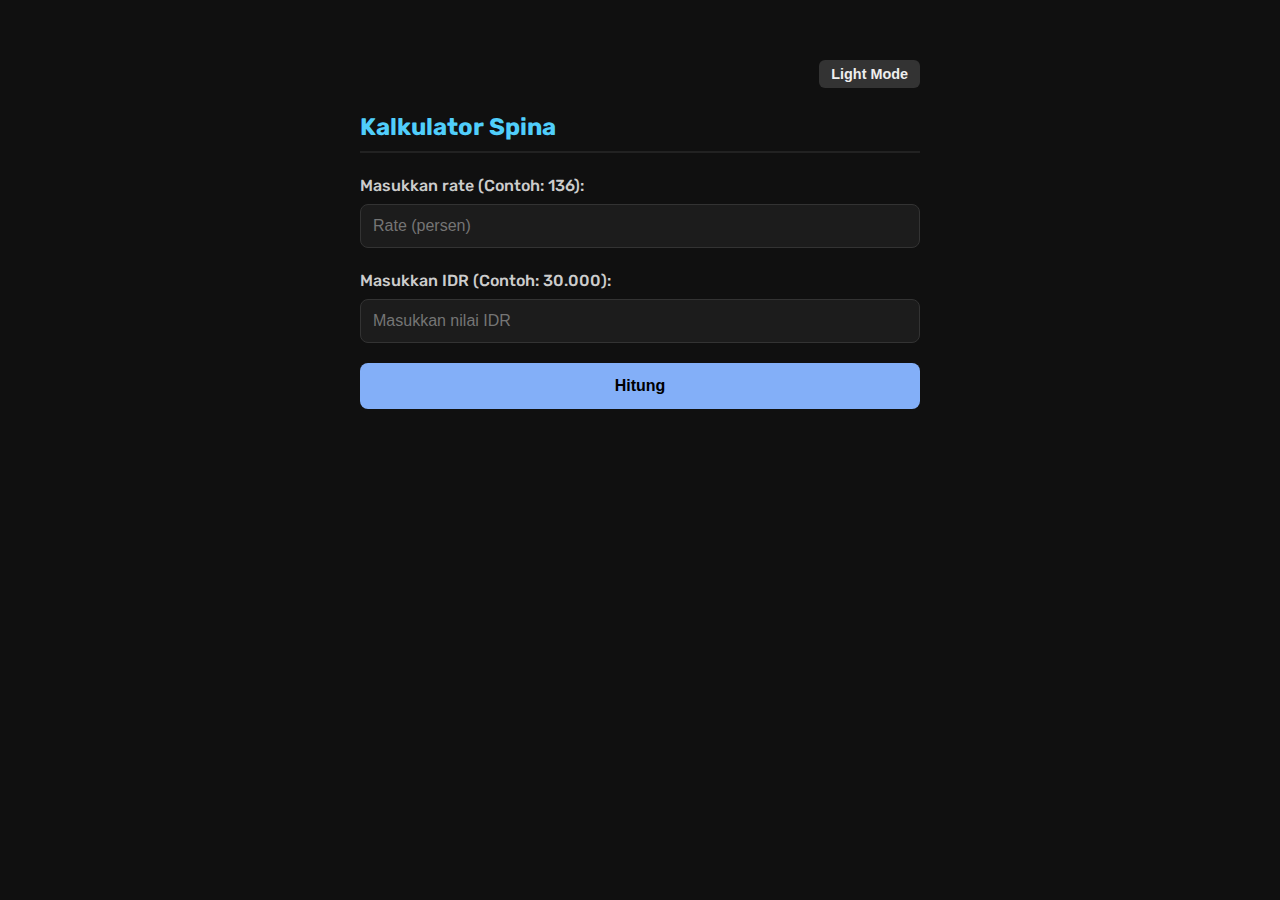
<file: spina.html>
<!DOCTYPE html>
<html lang="id">
<head>
  <meta charset="UTF-8" />
  <meta name="viewport" content="width=device-width, initial-scale=1.0" />
  <title>Kalkulator Spina</title>
  <style>
    * {
  box-sizing: border-box;
}

body {
  background-color: #101010;
  color: #e0e0e0;
  font-family: 'Rubik', sans-serif;
  padding: 40px 20px;
  max-width: 600px;
  margin: auto;
  line-height: 1.6;
  transition: background-color 0.4s, color 0.4s;
}

h2 {
  font-size: 1.5em;
  margin-bottom: 10px;
  color: #50cefb;
  border-bottom: 2px solid #222;
  padding-bottom: 5px;
}

label {
  display: block;
  margin: 20px 0 5px;
  font-weight: 500;
  color: #ccc;
}

input {
  width: 100%;
  padding: 12px;
  font-size: 1rem;
  border: 1px solid #333;
  border-radius: 8px;
  background-color: #1c1c1c;
  color: #f0f0f0;
  transition: border 0.3s, background 0.3s, color 0.3s;
}

input:focus {
  border-color: #41b2fb;
  outline: none;
}

button {
  margin-top: 20px;
  padding: 14px;
  width: 100%;
  font-size: 1rem;
  font-weight: 600;
  color: #000;
  background-color: #83aff8;
  border: none;
  border-radius: 8px;
  cursor: pointer;
  transition: background 0.3s ease;
}

button:hover {
  background-color: #948bfa;
}

.result {
  background-color: #1a1a1a;
  padding: 16px;
  border-left: 4px solid #8f25f4;
  border-radius: 6px;
  margin-top: 20px;
  font-size: 1.05rem;
  animation: fadeIn 0.4s ease;
}

@keyframes fadeIn {
  from { opacity: 0; transform: translateY(10px); }
  to   { opacity: 1; transform: translateY(0); }
}

hr {
  border: none;
  border-top: 1px solid #333;
  margin: 40px 0;
}

/* Light mode overrides */
.light-mode {
  background-color: #f9f9f9;
  color: #222;
}

.light-mode input {
  background-color: #fff;
  color: #000;
  border: 1px solid #bbb;
}

.light-mode button {
  background-color: #50cefb;
  color: #000;
}

.light-mode .result {
  background-color: #eeeeee;
  border-left: 4px solid #41b2fb;
}

.toggle-mode {
  text-align: right;
  margin-bottom: 20px;
}

.toggle-mode button {
  width: auto;
  padding: 6px 12px;
  font-size: 0.9rem;
  background-color: #333;
  color: #eee;
  border-radius: 6px;
  border: none;
  transition: all 0.3s ease;
}

.light-mode .toggle-mode button {
  background-color: #ddd;
  color: #111;
}

@media (max-width: 600px) {
  body {
    padding: 20px 15px;
  }
    }
  </style>

  <!-- Tambahan FONT dan CSS -->
  <link href="https://fonts.googleapis.com/css2?family=Rubik:wght@400;500;600&display=swap" rel="stylesheet">
</head>
<body id="main-body">

  <div class="toggle-mode">
    <button id="modeToggle">Light Mode</button>
  </div>

  <h2>Kalkulator Spina</h2>

  <label>Masukkan rate (Contoh: 136):</label>
  <input type="number" id="rate" placeholder="Rate (persen)">

  <label>Masukkan IDR (Contoh: 30.000):</label>
  <input type="text" id="idr" placeholder="Masukkan nilai IDR" oninput="formatIDR(this)">

  <button onclick="hitungSpina()">Hitung</button>

  <div class="result" id="hasil" style="display: none;"></div>

   

  <!-- Fungsi Hitung -->
  <script>
    function formatIDR(input) {
      let value = input.value.replace(/\D/g, "");
      input.value = new Intl.NumberFormat("id-ID").format(value);
    }

    function hitungSpina() {
      const rate = parseFloat(document.getElementById("rate").value);
      const idrInput = document.getElementById("idr").value.replace(/\./g, "").replace(/,/g, "");
      const idr = parseFloat(idrInput);

      const resultBox = document.getElementById("hasil");

      if (isNaN(rate) || isNaN(idr) || rate <= 0 || idr <= 0) {
        resultBox.innerText = "Masukkan angka yang valid!";
        resultBox.style.display = "block";
        return;
      }

      const spina = Math.round((rate / 100) * idr);
      const hasilFormatted = spina.toLocaleString("id-ID") + "M Spina";
      resultBox.innerHTML = `<strong>${hasilFormatted}</strong>`;
      resultBox.style.display = "block";
    }
  </script>

  <!-- Tambahkan JS toggle mode -->
  <script>
    const body = document.getElementById("main-body");
  const toggleBtn = document.getElementById("modeToggle");

  const savedMode = localStorage.getItem("mode") || "dark";
  if (savedMode === "light") {
    body.classList.add("light-mode");
    toggleBtn.textContent = "Dark Mode";
  }

  toggleBtn.addEventListener("click", () => {
    body.classList.toggle("light-mode");
    const isLight = body.classList.contains("light-mode");
    toggleBtn.textContent = isLight ? "Dark Mode" : "Light Mode";
    localStorage.setItem("mode", isLight ? "light" : "dark");
  });
  </script>
</body>
</html>
</file>
